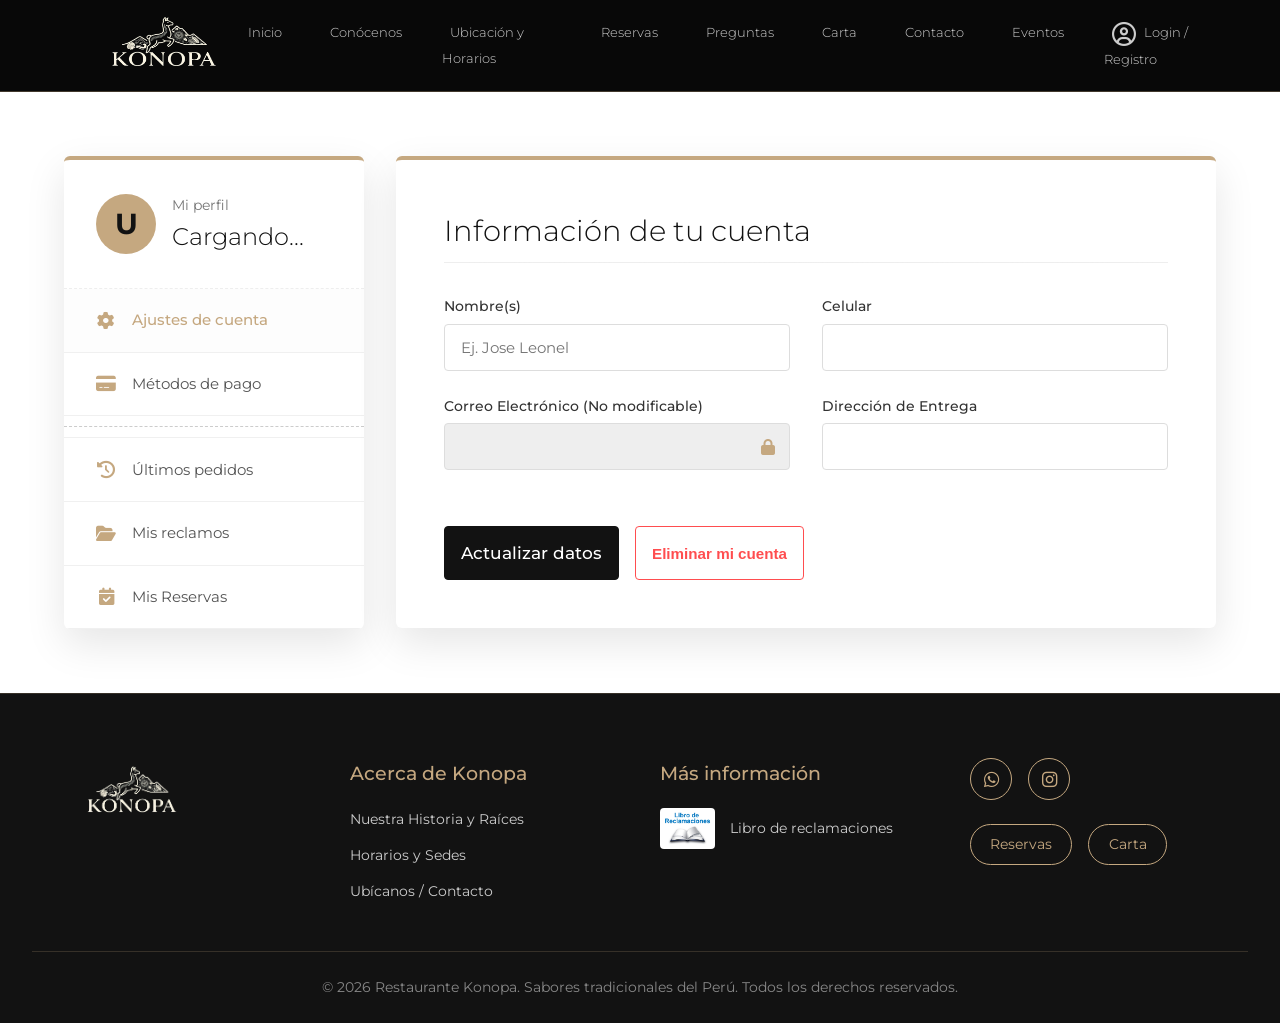
<file: perfil/index.html>
<!DOCTYPE html>
<html lang="es">

<head>
    <meta charset="UTF-8">
    <meta name="viewport" content="width=device-width, initial-scale=1.0">
    <title>Mi Perfil | Restaurante Konopa</title>
    <link rel="stylesheet" href="../inicio.css">
    <link rel="stylesheet" href="perfil.css">
    <link rel="stylesheet" href="https://cdnjs.cloudflare.com/ajax/libs/font-awesome/6.4.0/css/all.min.css" />
    <link rel="preconnect" href="https://fonts.googleapis.com">
    <link rel="preconnect" href="https://fonts.gstatic.com" crossorigin>
    <link href="https://fonts.googleapis.com/css2?family=Montserrat:wght@300;400;700&display=swap" rel="stylesheet">
</head>

<body>
    <header class="main-header">
        <div class="logo-container">
            <a href="../index.html">
                <img src="../img/logo-konopa.png" alt="Logo Restaurante Konopa" class="logo-img">
            </a>
        </div>

        <button id="btn-menu" class="menu-toggle">
            <span class="icon-open">&#9776;</span>
            <span class="icon-close">&times;</span>
        </button>

        <nav class="nav-menu">
            <ul>
                <li><a href="../index.html">Inicio</a></li>
                <li><a href="../conocenos/index.html">Conócenos</a></li>
                <li><a href="../ubicacion/index.html">Ubicación y Horarios</a></li>
                <li><a href="../reservas/index.html">Reservas</a></li>
                <li><a href="../preguntas/index.html">Preguntas</a></li>
                <li><a href="../carta/index.html">Carta</a></li>
                <li><a href="../contacto/index.html">Contacto</a></li>
                <li><a href="../eventos/index.html">Eventos</a></li>
                <li><a href="../login/index.html"><i class="fa-regular fa-circle-user"></i>Login / Registro</a></li>
            </ul>
        </nav>
    </header>

    <main class="perfil-wrapper">

        <aside class="perfil-sidebar">
            <div class="perfil-header-box">
                <div class="avatar-circulo" id="avatar-inicial">U</div>
                <div class="info-usuario">
                    <span class="label-perfil">Mi perfil</span>
                    <h3 id="nombre-perfil-sidebar">Cargando...</h3>
                </div>
            </div>

            <ul class="perfil-menu">
                <li><a href="#cuenta" class="menu-link activo" data-target="sec-ajustes"><i
                            class="fa-solid fa-gear"></i> Ajustes de cuenta</a></li>
                <li><a href="#pagos" class="menu-link" data-target="sec-pagos"><i class="fa-solid fa-credit-card"></i>
                        Métodos de pago</a></li>
                <li>
                    <hr style="border: 0; border-top: 1px dashed #ccc; margin: 10px 0;">
                </li>
                <li><a href="#pedidos" class="menu-link" data-target="sec-pedidos"><i
                            class="fa-solid fa-clock-rotate-left"></i> Últimos pedidos</a></li>
                <li><a href="#reclamos" class="menu-link" data-target="sec-mis-reclamos"><i
                            class="fa-solid fa-folder-open"></i> Mis reclamos</a></li>
                <li><a href="#reservas" class="menu-link" data-target="sec-mis-reservas"><i
                            class="fa-solid fa-calendar-check"></i> Mis Reservas</a></li>
            </ul>
        </aside>

        <div class="secciones-contenedor" style="flex: 1;">

            <section id="sec-ajustes" class="perfil-contenido" style="display: block;">
                <h2>Información de tu cuenta</h2>
                <hr class="linea-perfil">

                <form class="form-ajustes-cuenta">
                    <div class="form-fila">
                        <div class="form-grupo">
                            <label>Nombre(s)</label>
                            <input type="text" id="perfil-nombre" placeholder="Ej. Jose Leonel">
                        </div>
                        <div class="form-grupo">
                            <label>Celular</label>
                            <input type="text" id="perfil-telefono">
                        </div>
                    </div>

                    <div class="form-fila">
                        <div class="form-grupo">
                            <label>Correo Electrónico (No modificable)</label>
                            <div class="input-con-icono">
                                <input type="email" id="perfil-correo" readonly style="background-color: #eee;">
                                <i class="fa-solid fa-lock"></i>
                            </div>
                        </div>
                        <div class="form-grupo">
                            <label>Dirección de Entrega</label>
                            <input type="text" id="perfil-direccion">
                        </div>
                    </div>

                    <div class="perfil-botones">
                        <button type="button" class="btn-actualizar" id="btn-actualizar-datos">Actualizar datos</button>
                        <button type="button" class="btn-eliminar-cuenta" id="btn-eliminar-cuenta">Eliminar mi
                            cuenta</button>
                    </div>
                </form>
            </section>

            <section id="sec-pagos" class="perfil-contenido" style="display: none;">
                <h2>Métodos de pago</h2>
                <hr class="linea-perfil">

                <div id="contenedor-tarjetas"></div>

                <div style="text-align: center; padding: 1rem 0;">
                    <button id="btn-abrir-modal-tarjeta" class="btn-nueva-direccion">+ Añadir nueva tarjeta</button>
                </div>
            </section>

            <section id="sec-pedidos" class="perfil-contenido" style="display: none;">
                <h2>Mis Últimos Pedidos</h2>
                <p class="subtitulo-perfil">Hazle seguimiento al detalle a tus pedidos anteriores y solicita ayuda si
                    hay algún inconveniente.</p>
                <hr class="linea-perfil">

                <div id="historial-pedidos" style="text-align: center; padding: 2rem 0; display: none;">
                    <i class="fa-solid fa-bag-shopping" style="font-size: 3rem; color: #ccc; margin-bottom: 1rem;"></i>
                    <p class="mensaje-vacio">No tienes ningún pedido todavía.</p>
                </div>

                <div id="lista-mis-pedidos"></div>
            </section>

            <section id="sec-mis-reclamos" class="perfil-contenido" style="display: none;">
                <h2>Mi Historial de Reclamos</h2>
                <p class="subtitulo-perfil">Revisa el estado de tus quejas y reclamos ingresados al sistema.</p>
                <hr class="linea-perfil">

                <div id="contenedor-mis-reclamos"></div>
            </section>

            <section id="sec-mis-reservas" class="perfil-contenido" style="display: none;">
                <h2>Mis Reservas</h2>
                <p class="subtitulo-perfil">Historial y estado de tus reservaciones de mesa en Konopa.</p>
                <hr class="linea-perfil">

                <div id="contenedor-mis-reservas">
                    <!-- El JS inyectará las reservas aquí -->
                </div>
            </section>

        </div>
    </main>

    <div id="modal-tarjeta" class="modal-overlay">
        <div class="modal-content">
            <div class="modal-header">
                <h3>Agregar Nueva Tarjeta</h3>
                <button id="btn-cerrar-modal" class="btn-close-modal"><i class="fa-solid fa-xmark"></i></button>
            </div>

            <form id="form-nueva-tarjeta">
                <!-- El patrón obliga a 16 dígitos y que empiece por 4 -->
                <input type="text" id="input-num-tarjeta" placeholder="4xxx xxxx xxxx xxxx" pattern="^4[0-9]{15}$"
                    maxlength="16" required class="input-modal">

                <input type="text" id="input-nom-titular" placeholder="Nombre del Titular" required class="input-modal"
                    minlength="3">

                <div style="display: flex; gap: 10px;">
                    <!-- El patrón obliga a formato MM/AA -->
                    <input type="text" id="input-exp-tarjeta" placeholder="MM/AA" required class="input-modal"
                        pattern="(0[1-9]|1[0-2])\/[0-9]{2}" maxlength="5">

                    <input type="text" id="input-cvv-tarjeta" placeholder="CVV" required class="input-modal"
                        pattern="[0-9]{3,4}" maxlength="4">
                </div>
                <button type="submit" class="btn-guardar-modal">Guardar Tarjeta</button>
            </form>
        </div>
    </div>

    <footer class="main-footer">
        <div class="footer-content">
            <div class="footer-logo-col">
                <a href="../index.html">
                    <img src="../img/logo-konopa.png" alt="Ir al Inicio - Konopa" class="footer-logo">
                </a>
            </div>
            <div class="footer-links-col">
                <h4>Acerca de Konopa</h4>
                <ul>
                    <li><a href="../conocenos/index.html">Nuestra Historia y Raíces</a></li>
                    <li><a href="../ubicacion/index.html">Horarios y Sedes</a></li>
                    <li><a href="../contacto/index.html">Ubícanos / Contacto</a></li>
                </ul>
            </div>
            <div class="footer-info-col">
                <h4>Más información</h4>
                <a href="../reclamaciones/index.html" class="reclamaciones-link">
                    <img src="../img/LIBRORECLAMCIONES.png" alt="Libro de Reclamaciones" class="reclamaciones-img">
                    <span>Libro de reclamaciones</span>
                </a>
            </div>
            <div class="footer-social-col">
                <div class="social-icons">
                    <a href="https://wa.me/51912092176" target="_blank" title="WhatsApp"><i
                            class="fa-brands fa-whatsapp"></i></a>
                    <a href="https://www.instagram.com/konopa.peru" target="_blank" title="Instagram"><i
                            class="fa-brands fa-instagram"></i></a>
                </div>
                <div class="footer-buttons">
                    <a href="../reservas/index.html" class="btn-footer">Reservas</a>
                    <a href="../carta/index.html" class="btn-footer">Carta</a>
                </div>
            </div>
        </div>
        <div class="footer-bottom">
            <p>&copy; 2026 Restaurante Konopa. Sabores tradicionales del Perú. Todos los derechos reservados.</p>
        </div>
    </footer>
    <script src="main.js"></script>
</body>

</html>
</file>
<file: inicio.css>
/* ====================================================
   RESET GENERAL Y BASE RESPONSIVE
   ==================================================== */
* {
    margin: 0;
    padding: 0;
    box-sizing: border-box;
}
html,
body {
    font-family: 'Montserrat', sans-serif;
    color: #333333;
    background-color: #ffffff;
    line-height: 1.6;
    width: 100%;
    overflow-x: hidden;
}

img {
    max-width: 100%;
    height: auto;
    display: block;
}

/* ====================================================
   ESTILOS DEL HEADER GLOBAL Y HAMBURGUESA
   ==================================================== */
.main-header {
    background-color: #080808;
    padding: 0.5rem 3.5rem;
    display: flex;
    flex-direction: row;
    justify-content: space-between;
    align-items: center;
    position: sticky;
    top: 0;
    z-index: 1000;
    border-bottom: 1px solid rgba(197, 168, 128, 0.3);
}

.main-header .logo-container {
    display: flex;
    align-items: center;
}

.main-header .logo-img {
    height: 75px;
    width: auto;
    display: block;
    transform: scaleX(1.15);
    transform-origin: left center;
}

.menu-check {
    display: none;
}

.menu-toggle {
    background: transparent;
    border: none;
    display: none;
    color: #c5a880;
    font-size: 2.5rem;
    cursor: pointer;
    transition: transform 0.3s ease;
    user-select: none;
    line-height: 1;
}

.icon-close {
    display: none;
}

.nav-menu ul {
    display: flex;
    flex-direction: row;
    list-style: none;
    gap: 2rem;

}

.nav-menu ul li a {
    color: #cccccc;
    text-decoration: none;
    font-size: 0.80rem;
    font-weight: 300;
    padding: 0.5rem;
    transition: color 0.3s cubic-bezier(0.4, 0, 0.2, 1), border-bottom 0.3s ease;
    border-bottom: 2px solid transparent;
}

.nav-menu ul li a:hover,
.nav-menu ul li a.active {
    color: #c5a880;
    border-bottom: 2px solid #c5a880;
}

.nav-menu ul li a i.fa-regular {
    font-size: 1.5rem;
    margin-right: 8px;
    vertical-align: middle;
}

/* ====================================================
   MENÚ DESPLEGABLE DE USUARIO
   ==================================================== */
.nav-menu .nav-user-item {
    position: relative;
}

.nav-menu ul.dropdown-content {
    display: flex;
    flex-direction: column;
    gap: 0;
    opacity: 0;
    visibility: hidden;
    position: absolute;
    top: 100%;
    right: 0;
    background-color: #121212;
    min-width: 180px;
    z-index: 1000;
    border: 1px solid #c5a880;
    border-radius: 4px;
    padding: 0;
    margin-top: 5px;
    list-style: none;
    transition: opacity 0.2s ease, visibility 0.2s ease;
}

.nav-menu ul.dropdown-content.mostrar-dropdown {
    opacity: 1;
    visibility: visible;
}

.nav-menu ul.dropdown-content li {
    width: 100%;
    border-bottom: 1px solid rgba(197, 168, 128, 0.2);
    margin: 0;
    padding: 0;
    line-height: 1;
}

.nav-menu ul.dropdown-content li:last-child {
    border-bottom: none;
}

.nav-menu ul.dropdown-content li a {
    color: #ffffff;
    background-color: transparent; 
    padding: 12px 20px; 
    text-decoration: none;
    display: block;
    width: 100%;
    margin: 0;
    box-sizing: border-box; 
    font-size: 0.95rem; 
    text-align: left; 
    border-bottom: none;
    transition: background 0.2s ease, color 0.2s ease;
}

.nav-menu ul.dropdown-content li a:hover {
    background-color: #ffffff;
    color: #121212;
    border-bottom: none;
}
@keyframes fadeInHero {
    from {
        opacity: 0;
        transform: translateY(30px);
    }

    to {
        opacity: 1;
        transform: translateY(0);
    }
}

/* ====================================================
   HERO SECTION (PORTADA)
   ==================================================== */
.hero-section {
    background: linear-gradient(rgba(0, 0, 0, 0.6), rgba(0, 0, 0, 0.7)),
        url('https://static.wixstatic.com/media/9755d8_b2d98eade0814b17a67fdf7d95888fdc~mv2.png/v1/fill/w_1000,h_563,al_c,q_90,usm_0.66_1.00_0.01/9755d8_b2d98eade0814b17a67fdf7d95888fdc~mv2.png') no-repeat center center/cover;
    min-height: 60vh;
    display: flex;
    flex-direction: column;
    justify-content: center;
    align-items: center;
    text-align: center;
    color: #ffffff;
    padding: 2rem 1.5rem;
}

.hero-section .hero-content {
    max-width: 800px;
    animation: fadeInHero 1.2s ease-out forwards;
}

.hero-section .hero-content h2 {
    font-size: 2.8rem;
    font-weight: 200;
    margin-bottom: 1rem;
    letter-spacing: 1px;
    line-height: 1.2;
    margin: 0;
}

.hero-section .hero-content h2 span {
    color: #c5a880;
    font-weight: 400;
}

.hero-section .hero-content p {
    font-size: 1.2rem;
    font-weight: 300;
    color: #e0e0e0;
}

/* ====================================================
   CONTENEDOR PRINCIPAL Y SEPARADORES
   ==================================================== */
.main-content {
    padding: 4rem 1.5rem;
    max-width: 1200px;
    margin: 0 auto;
}

.main-content .intro-section {
    text-align: center;
    margin-bottom: 4rem;
}

.main-content .intro-section h3 {
    font-size: 2rem;
    font-weight: 300;
    margin-bottom: 1rem;
}

.main-content .intro-section p {
    font-size: 1.1rem;
    max-width: 700px;
    margin: 0 auto;
    color: #666;
}

.main-content .intro-section p span {
    color: #c5a880;
    font-weight: bold;
}

.main-content .divider {
    border: 0;
    height: 1px;
    background: rgba(197, 168, 128, 0.3);
    margin: 4rem auto;
    width: 80%;
}

/* ====================================================
   TARJETAS DE LAS REGIONES (GRID)
   ==================================================== */
.regions-grid {
    display: grid;
    grid-template-columns: repeat(auto-fit, minmax(280px, 1fr));
    gap: 2.5rem;
}

.region-card {
    background: #f9f9f9;
    border-radius: 4px;
    overflow: hidden;
    box-shadow: 0 4px 15px rgba(0, 0, 0, 0.05);
    transition: transform 0.4s ease, box-shadow 0.4s ease;
    display: flex;
    flex-direction: column;
}

.region-card:hover {
    transform: translateY(-5px);
    box-shadow: 0 8px 25px rgba(0, 0, 0, 0.15);
}

.region-card:hover .card-image-wrapper img {
    transform: scale(1.08);
}

.region-card .card-image-wrapper {
    width: 100%;
    height: 220px;
    overflow: hidden;
}

.region-card .card-image-wrapper img {
    width: 100%;
    height: 100%;
    object-fit: cover;
    transform-origin: bottom center;
    transition: transform 0.5s ease;
}

.region-card .card-text-wrapper {
    padding: 1.5rem;
    display: flex;
    flex-direction: column;
    flex-grow: 1;
}

.region-card h4 {
    font-size: 1.3rem;
    font-weight: 400;
    margin-bottom: 0.5rem;
    color: #121212;
}

.region-card p {
    font-size: 0.95rem;
    color: #555;
    text-align: justify;
}

/* ====================================================
   TARJETAS PLATOS ESTRELLA
   ==================================================== */
.star-dishes-grid {
    display: grid;
    grid-template-columns: repeat(auto-fit, minmax(290px, 1fr));
    gap: 2.5rem;
}

.star-card {
    background-color: #f9f9f9;
    border: 1px solid rgba(197, 168, 128, 0.2);
    border-radius: 4px;
    display: flex;
    flex-direction: column;
    overflow: hidden;
    transition: transform 0.3s ease, box-shadow 0.3s ease;
}

.star-card:hover {
    transform: translateY(-8px);
    box-shadow: 0 12px 25px rgba(0, 0, 0, 0.08);
    border-color: #c5a880;
}

.star-card:hover .star-img-wrapper img {
    transform: scale(1.08);
}

.star-card .star-img-wrapper {
    width: 100%;
    height: 250px;
    overflow: hidden;
}

.star-card .star-img-wrapper img {
    width: 100%;
    height: 100%;
    object-fit: cover;
    transition: transform 0.5s ease;
}

.star-card .star-info {
    padding: 2rem;
    display: flex;
    flex-direction: column;
    flex-grow: 1;
    align-items: flex-start;
}

.star-card .star-info h4 {
    font-size: 1.4rem;
    font-weight: 400;
    color: #121212;
    margin-bottom: 1rem;
}

.star-card .star-info p {
    font-size: 0.95rem;
    color: #555;
    margin-bottom: 2rem;
    flex-grow: 1;
    text-align: justify;
}

.star-card .star-info .btn-star {
    display: inline-block;
    background: #121212;
    border: 1px solid #c5a880;
    color: #c5a880;
    padding: 0.6rem 1.5rem;
    font-size: 0.95rem;
    text-decoration: none;
    border-radius: 4px;
    transition: all 0.3s ease;
}

.star-card .star-info .btn-star:hover {
    background-color: #c5a880;
    color: #121212;
    font-weight: 500;
}

/* ====================================================
   PIE DE PÁGINA (FOOTER)
   ==================================================== */
.main-footer {
    background-color: #121212;
    color: #cccccc;
    padding: 4rem 2rem 1.5rem 2rem;
    font-size: 0.9rem;
    border-top: 1px solid rgba(197, 168, 128, 0.2);
}

.main-footer .footer-content {
    max-width: 1200px;
    margin: 0 auto;
    display: grid;
    grid-template-columns: repeat(auto-fit, minmax(220px, 1fr));
    gap: 2.5rem;
    margin-bottom: 3rem;
    align-items: start;
}

.main-footer .footer-logo-col .footer-logo {
    width: auto;
    max-width: 180px;
    transition: transform 0.3s ease;
}

.main-footer .footer-logo-col .footer-logo:hover {
    transform: scale(1.05);
}

.main-footer h4 {
    color: #c5a880;
    font-size: 1.2rem;
    font-weight: 500;
    margin-bottom: 1.2rem;
}

.main-footer .footer-links-col ul {
    list-style: none;
    display: flex;
    flex-direction: column;
    gap: 0.8rem;
}

.main-footer .footer-links-col ul li a {
    color: #cccccc;
    text-decoration: none;
    transition: color 0.3s ease;
}

.main-footer .footer-links-col ul li a:hover {
    color: #c5a880;
}

.main-footer .footer-info-col .reclamaciones-link {
    display: flex;
    align-items: center;
    gap: 15px;
    color: #cccccc;
    text-decoration: none;
    transition: transform 0.3s ease, color 0.3s ease;
}

.main-footer .footer-info-col .reclamaciones-link:hover {
    color: #c5a880;
    transform: translateX(5px);
}

.main-footer .footer-info-col .reclamaciones-link .reclamaciones-img {
    width: 55px;
    background-color: #ffffff;
    padding: 4px;
    border-radius: 4px;
}

.main-footer .footer-social-col .social-icons {
    display: flex;
    gap: 1rem;
    margin-bottom: 1.5rem;
}

.main-footer .footer-social-col .social-icons a {
    color: #c5a880;
    border: 1px solid #c5a880;
    border-radius: 50%;
    width: 42px;
    height: 42px;
    display: flex;
    align-items: center;
    justify-content: center;
    font-size: 1.1rem;
    text-decoration: none;
    transition: all 0.3s ease;
}

.main-footer .footer-social-col .social-icons a:hover {
    background-color: #c5a880;
    color: #121212;
    transform: translateY(-3px);
}

.main-footer .footer-social-col .footer-buttons {
    display: flex;
    gap: 1rem;
    flex-wrap: wrap;
}

.main-footer .footer-social-col .footer-buttons .btn-footer {
    border: 1px solid #c5a880;
    padding: 0.5rem 1.2rem;
    text-decoration: none;
    border-radius: 25px;
    font-size: 0.9rem;
    transition: all 0.3s ease;
    color: #c5a880;
}

.main-footer .footer-social-col .footer-buttons .btn-footer:hover {
    background-color: #c5a880;
    color: #121212;
}

.main-footer .footer-bottom {
    text-align: center;
    padding-top: 1.5rem;
    border-top: 1px solid rgba(197, 168, 128, 0.2);
    color: #888888;
}
/* ====================================================
    ANIMACIONES Y TRANSICIONES
   ==================================================== */
@keyframes modalEntrada {
    from { opacity: 0; transform: translateY(-20px) scale(0.95); }
    to { opacity: 1; transform: translateY(0) scale(1); }
}
/* ====================================================
   ESTRUCTURA RESPONSIVA INTEGRAL 
   ==================================================== */

@media (max-width: 1279px) {
    .main-header {
        padding: 0.5rem 1rem;
    }
}

@media (max-width: 768px) {
    .main-header {
        position: relative;
        display: flex;
        justify-content: space-between;
        align-items: center;
        padding: 1rem;
    }

    .logo-img {
        height: 40px;
    }

    .menu-toggle {
        display: block;
        order: 2;
    }

    .main-header .nav-menu ul {
        display: none;
        flex-direction: column;
        position: absolute;
        top: 100%;
        left: 0;
        width: 100%;
        background: #080808;
        padding: 2rem 0;
        text-align: center;
    }

    .nav-menu.mostrar ul {
        display: flex;
    }

    .menu-toggle.activo .icon-open {
        display: none;
    }

    .menu-toggle.activo .icon-close {
        display: inline-block;
    }

    .hero-section .hero-content h2 {
        font-size: 2.2rem;
    }

    .hero-section .hero-content p {
        font-size: 1.1rem;
    }
}

@media (max-width: 480px) {
    .main-header {
        padding: 0.5rem;
    }

    .logo-img {
        height: 35px;
    }

    .hero-section .hero-content h2 {
        font-size: 1.8rem;
    }

    .hero-section .hero-content p {
        font-size: 1rem;
    }

    .main-content {
        padding: 2rem 1rem;
    }

    .main-content .intro-section {
        margin-bottom: 2rem;
    }

    .main-content .intro-section h3 {
        font-size: 1.6rem;
    }

    .main-content .intro-section p {
        font-size: 1rem;
    }

    .regions-grid {
        grid-template-columns: 1fr;
        gap: 1.5rem;
    }
}

@media (max-width: 400px) {

    html,
    body {
        width: 100vw;
        overflow-x: hidden;
    }

    * {
        max-width: 100%;
    }
}
</file>
<file: perfil/perfil.css>
/* ==========================================================
   CONTENEDORES PRINCIPALES Y ESTRUCTURA
   ========================================================== */
.perfil-wrapper {
    max-width: 1200px;
    margin: 4rem auto;
    padding: 0 1.5rem;
    display: flex;
    gap: 2rem;
    align-items: flex-start;
}

.perfil-sidebar {
    flex: 0 0 300px;
    background: #ffffff;
    border-radius: 6px;
    box-shadow: 0 15px 40px rgba(0, 0, 0, 0.1);
    border-top: 4px solid #c5a880;
    overflow: hidden;
}

.perfil-header-box {
    display: flex;
    align-items: center;
    gap: 1rem;
    padding: 2rem;
    border-bottom: 1px dashed #eee;
}

.avatar-circulo {
    width: 60px;
    height: 60px;
    background-color: #c5a880;
    color: #121212;
    font-size: 1.8rem;
    font-weight: 700;
    border-radius: 50%;
    display: flex;
    justify-content: center;
    align-items: center;
}

.info-usuario .label-perfil {
    font-size: 0.85rem;
    color: #777;
}

.info-usuario h3 {
    font-size: 1.5rem;
    color: #121212;
    margin: 0;
    font-weight: 300;
}

.perfil-menu {
    list-style: none;
    padding: 0;
    margin: 0;
}

.perfil-menu li {
    border-bottom: 1px solid #f0f0f0;
}

.perfil-menu .menu-link {
    display: flex;
    align-items: center;
    gap: 1rem;
    padding: 1.2rem 2rem;
    color: #555;
    text-decoration: none;
    font-size: 0.95rem;
    transition: background 0.3s, color 0.3s;
}

.perfil-menu .menu-link i {
    color: #c5a880;
    font-size: 1.1rem;
    width: 20px;
    text-align: center;
}

.perfil-menu .menu-link:hover,
.perfil-menu .menu-link.activo {
    background-color: #fdfdfd;
    color: #c5a880;
    font-weight: 500;
}

.perfil-wrapper {
    max-width: 1200px;
    margin: 4rem auto;
    padding: 0 1.5rem;
    display: flex;
    gap: 2rem;
    align-items: flex-start;
}

.perfil-sidebar {
    flex: 0 0 300px;
    background: #ffffff;
    border-radius: 6px;
    box-shadow: 0 15px 40px rgba(0, 0, 0, 0.1);
    border-top: 4px solid #c5a880;
    overflow: hidden;
}

.perfil-header-box {
    display: flex;
    align-items: center;
    gap: 1rem;
    padding: 2rem;
    border-bottom: 1px dashed #eee;
}

.avatar-circulo {
    width: 60px;
    height: 60px;
    background-color: #c5a880;
    color: #121212;
    font-size: 1.8rem;
    font-weight: 700;
    border-radius: 50%;
    display: flex;
    justify-content: center;
    align-items: center;
}

.info-usuario .label-perfil {
    font-size: 0.85rem;
    color: #777;
}

.info-usuario h3 {
    font-size: 1.5rem;
    color: #121212;
    margin: 0;
    font-weight: 300;
}

.perfil-menu {
    list-style: none;
    padding: 0;
    margin: 0;
}

.perfil-menu li {
    border-bottom: 1px solid #f0f0f0;
}

.perfil-menu .menu-link {
    display: flex;
    align-items: center;
    gap: 1rem;
    padding: 1.2rem 2rem;
    color: #555;
    text-decoration: none;
    font-size: 0.95rem;
    transition: background 0.3s, color 0.3s;
}

.perfil-menu .menu-link i {
    color: #c5a880;
    font-size: 1.1rem;
    width: 20px;
    text-align: center;
}

.perfil-menu .menu-link:hover,
.perfil-menu .menu-link.activo {
    background-color: #fdfdfd;
    color: #c5a880;
    font-weight: 500;
}

/* ==========================================================
   ÁREA PRINCIPAL Y CONTENIDOS DE PANELES
   ========================================================== */
.perfil-contenido {
    background: #ffffff;
    border-radius: 6px;
    box-shadow: 0 15px 40px rgba(0, 0, 0, 0.1);
    border-top: 4px solid #c5a880;
    padding: 3rem;
}

.perfil-contenido h2 {
    font-size: 1.8rem;
    color: #121212;
    margin-bottom: 0.5rem;
    font-weight: 300;
}

.subtitulo-perfil {
    color: #777;
    font-size: 0.95rem;
    margin-bottom: 1.5rem;
}

.linea-perfil {
    border: 0;
    height: 1px;
    background: #eeeeee;
    border-bottom: 1px dashed #eee;
    margin-bottom: 2rem;
}

/* ==========================================================
   ESTILOS DE FORMULARIOS Y AJUSTES
   ========================================================== */
.form-ajustes-cuenta {
    display: flex;
    flex-direction: column;
    gap: 1.5rem;
}

.form-fila {
    display: flex;
    gap: 2rem;
}

.form-grupo {
    flex: 1;
    display: flex;
    flex-direction: column;
    gap: 0.4rem;
}

.form-grupo label {
    font-size: 0.88rem;
    font-weight: 500;
    color: #333;
}

.form-grupo input,
.form-grupo select,
.form-grupo textarea {
    width: 100%;
    padding: 0.8rem 1rem;
    border: 1px solid #ddd;
    background-color: #ffffff;
    border-radius: 4px;
    font-family: 'Montserrat', sans-serif;
    font-size: 0.95rem;
    transition: all 0.25s ease;
}

.form-grupo input:focus,
.form-grupo select:focus,
.form-grupo textarea:focus {
    border-color: #b3946b;
    outline: none;
    box-shadow: 0 0 8px rgba(197, 168, 128, 0.2);
}

.input-con-icono {
    position: relative;
    display: flex;
    align-items: center;
}

.input-con-icono input {
    width: 100%;
    padding-right: 40px;
}

.input-con-icono i {
    position: absolute;
    right: 15px;
    color: #c5a880;
}

/* ==========================================================
   BOTONES DEL PERFIL
   ========================================================== */
.perfil-botones {
    display: flex;
    gap: 1rem;
    margin-top: 2rem;
    flex-wrap: wrap;
}

.btn-actualizar {
    padding: 1rem;
    background-color: #121212;
    color: #ffffff;
    border: 1px solid #121212;
    border-radius: 4px;
    font-size: 1.05rem;
    font-weight: 500;
    cursor: pointer;
    font-family: 'Montserrat', sans-serif;
    transition: all 0.3s ease;
}

.btn-actualizar:hover {
    background-color: #c5a880;
    border-color: #c5a880;
    color: #121212;
}

.btn-cerrar-otras {
    padding: 1rem;
    background-color: transparent;
    color: #2ecc71;
    border: 1px solid #2ecc71;
    border-radius: 4px;
    font-size: 0.95rem;
    font-weight: 600;
    cursor: pointer;
    transition: all 0.3s ease;
}

.btn-cerrar-otras:hover {
    background-color: #eafaf1;
}

.btn-eliminar-cuenta {
    padding: 1rem;
    background-color: transparent;
    color: #ff4d4f;
    border: 1px solid #ff4d4f;
    border-radius: 4px;
    font-size: 0.95rem;
    font-weight: 600;
    cursor: pointer;
    transition: all 0.3s ease;
}

.btn-eliminar-cuenta:hover {
    background-color: #fff1f0;
}

.btn-nueva-direccion {
    padding: 10px 20px;
    background-color: transparent;
    color: #121212;
    border: 1px dashed #121212;
    border-radius: 4px;
    font-weight: 600;
    cursor: pointer;
    transition: all 0.3s ease;
}

.btn-nueva-direccion:hover {
    background-color: #121212;
    color: #ffffff;
    border-style: solid;
}

/* ==========================================================
   HISTORIAL DE PEDIDOS Y RECLAMOS
   ========================================================== */
.historial-vacio-box {
    text-align: center;
    padding: 2rem 0;
}

.historial-vacio-box i {
    font-size: 3rem;
    color: #ccc;
    margin-bottom: 1rem;
}

.mensaje-vacio {
    color: #666;
    margin-top: 1rem;
}

.titulo-fecha-pedidos {
    margin: 20px 0 10px 0;
    color: #c5a880;
    font-weight: 600;
}

.grid-tarjetas-pedidos {
    display: grid;
    gap: 15px;
}

.tarjeta-historial-box {
    background: #ffffff;
    border: 1px solid #eeeeee;
    border-radius: 8px;
    padding: 15px;
    box-shadow: 0 2px 5px rgba(0, 0, 0, 0.02);
}

.tarjeta-historial-header {
    display: flex;
    justify-content: space-between;
    margin-bottom: 10px;
}

.id-pedido {
    font-size: 1.1rem;
    color: #333;
}

.id-pedido i {
    color: #c5a880;
    margin-right: 5px;
}

.total-pedido {
    font-weight: bold;
    color: #111111;
}

.hora-pedido {
    font-size: 0.85rem;
    color: #888888;
    margin-bottom: 10px;
}

.lista-platos-pedido {
    margin-bottom: 15px;
}

.fila-plato-historial {
    display: flex;
    justify-content: space-between;
    border-bottom: 1px dashed #eeeeee;
    padding: 4px 0;
    font-size: 0.9rem;
    color: #555;
}

.badge-estado-proceso {
    background-color: #fdfbf7;
    color: #b3956d;
    border: 1px solid #c5a880;
    padding: 4px 10px;
    border-radius: 4px;
    font-size: 0.85rem;
    font-weight: 600;
    display: inline-block;
}

.detalle-reclamo {
    color: #555555;
    font-size: 0.95rem;
    margin-bottom: 15px;
    line-height: 1.5;
}

/* ==========================================================
   MÉTODOS DE PAGO: TARJETAS GUARDADAS
   ========================================================== */
.tarjeta-guardada-box {
    display: flex;
    justify-content: space-between;
    align-items: center;
    border: 1px solid #eee;
    border-left: 4px solid #c5a880;
    padding: 15px;
    border-radius: 8px;
    margin-bottom: 15px;
    background: #fdfbf7;
}

#input-exp-tarjeta:invalid, 
#input-num-tarjeta:invalid,
#input-nom-titular:invalid {
    border-color: #e74c3c;
    background-color: #fdf2f2;
}

#input-exp-tarjeta:valid, 
#input-num-tarjeta:valid,
#input-nom-titular:valid {
    border-color: #2ecc71;
    background-color: #f4fbf7;
}
/* ==========================================================
   MODAL DE NUEVA TARJETA
   ========================================================== */
.modal-overlay {
    position: fixed;
    top: 0;
    left: 0;
    width: 100%;
    height: 100%;
    background: rgba(0, 0, 0, 0.6);
    display: none;
    justify-content: center;
    align-items: center;
    z-index: 2000;
    animation: modalEntrada 0.3s ease-out forwards;
}

.modal-overlay.mostrar-modal {
    display: flex;
}

.modal-content {
    background: #fff;
    padding: 25px;
    border-radius: 12px;
    width: 90%;
    max-width: 400px;
    box-shadow: 0 10px 30px rgba(0, 0, 0, 0.2);
    animation: subirModal 0.3s ease;
}

@keyframes subirModal {
    from {
        transform: translateY(20px);
        opacity: 0;
    }

    to {
        transform: translateY(0);
        opacity: 1;
    }
}

.modal-header {
    display: flex;
    justify-content: space-between;
    align-items: center;
    margin-bottom: 20px;
    border-bottom: 1px solid #eee;
    padding-bottom: 10px;
}

.modal-header h3 {
    margin: 0;
    font-size: 1.2rem;
    color: #111;
}

.btn-close-modal {
    background: none;
    border: none;
    font-size: 1.5rem;
    color: #888;
    cursor: pointer;
}

.btn-close-modal:hover {
    color: #f00;
}

.input-modal {
    width: 100%;
    padding: 12px;
    margin-bottom: 15px;
    border: 1px solid #ccc;
    border-radius: 6px;
    font-family: inherit;
    font-size: 0.95rem;
}

.input-modal:focus {
    border-color: #c5a880;
    outline: none;
}

.btn-guardar-modal {
    width: 100%;
    padding: 14px;
    background: #c5a880;
    color: #fff;
    border: none;
    border-radius: 6px;
    font-weight: bold;
    cursor: pointer;
    font-size: 1rem;
    transition: background 0.3s;
}

.btn-guardar-modal:hover {
    background: #b3956d;
}

/* ==========================================================
   NUEVAS CLASES DINÁMICAS (REMPLAZO DE INLINE STYLES)
   ========================================================== */

/* Tarjetas de Pago */
.tarjeta-info-flex {
    display: flex;
    align-items: center;
    gap: 15px;
}

.icon-tarjeta {
    font-size: 2rem;
    color: #1a1f71;
}

.tarjeta-numero {
    display: block;
    font-size: 1.1rem;
    color: #111;
}

.tarjeta-titular {
    font-size: 0.85rem;
    color: #666;
}

.btn-eliminar-tarjeta {
    background: none;
    border: none;
    color: #e74c3c;
    cursor: pointer;
    font-size: 1.2rem;
}

.box-espaciado {
    margin-bottom: 15px;
}

.con-borde {
    border-bottom: 1px solid #f5f5f5;
    padding-bottom: 10px;
    margin-bottom: 10px;
}

.btn-enlace-reserva {
    display: inline-block;
    margin-top: 15px;
    text-decoration: none;
}

.resumen-body {
    color: #555;
    line-height: 1.6;
}

.fila-detalle-reserva {
    margin: 5px 0;
}

.fila-detalle-reserva i {
    color: #c5a880;
    width: 20px;
}

.badge-estado {
    color: white;
    padding: 4px 10px;
    border-radius: 4px;
    font-size: 0.85rem;
    font-weight: bold;
}

.border-estado-confirmada {
    border-left: 4px solid #2ecc71;
}

.badge-estado-confirmada {
    background-color: #2ecc71;
}

.border-estado-cancelada {
    border-left: 4px solid #e74c3c;
}

.badge-estado-cancelada {
    background-color: #e74c3c;
}

.border-estado-pendiente {
    border-left: 4px solid #f39c12;
}

.badge-estado-pendiente {
    background-color: #f39c12;
}

/* ==========================================================
   8. RESPONSIVE (MÓVILES Y TABLETS)
   ========================================================== */
@media (max-width: 768px) {
    .perfil-wrapper {
        flex-direction: column;
    }

    .perfil-sidebar,
    .secciones-contenedor {
        width: 100%;
        flex: none;
    }

    .form-fila {
        flex-direction: column;
        gap: 1.2rem;
    }

    .perfil-contenido {
        padding: 2rem 1.5rem;
    }
}
</file>
